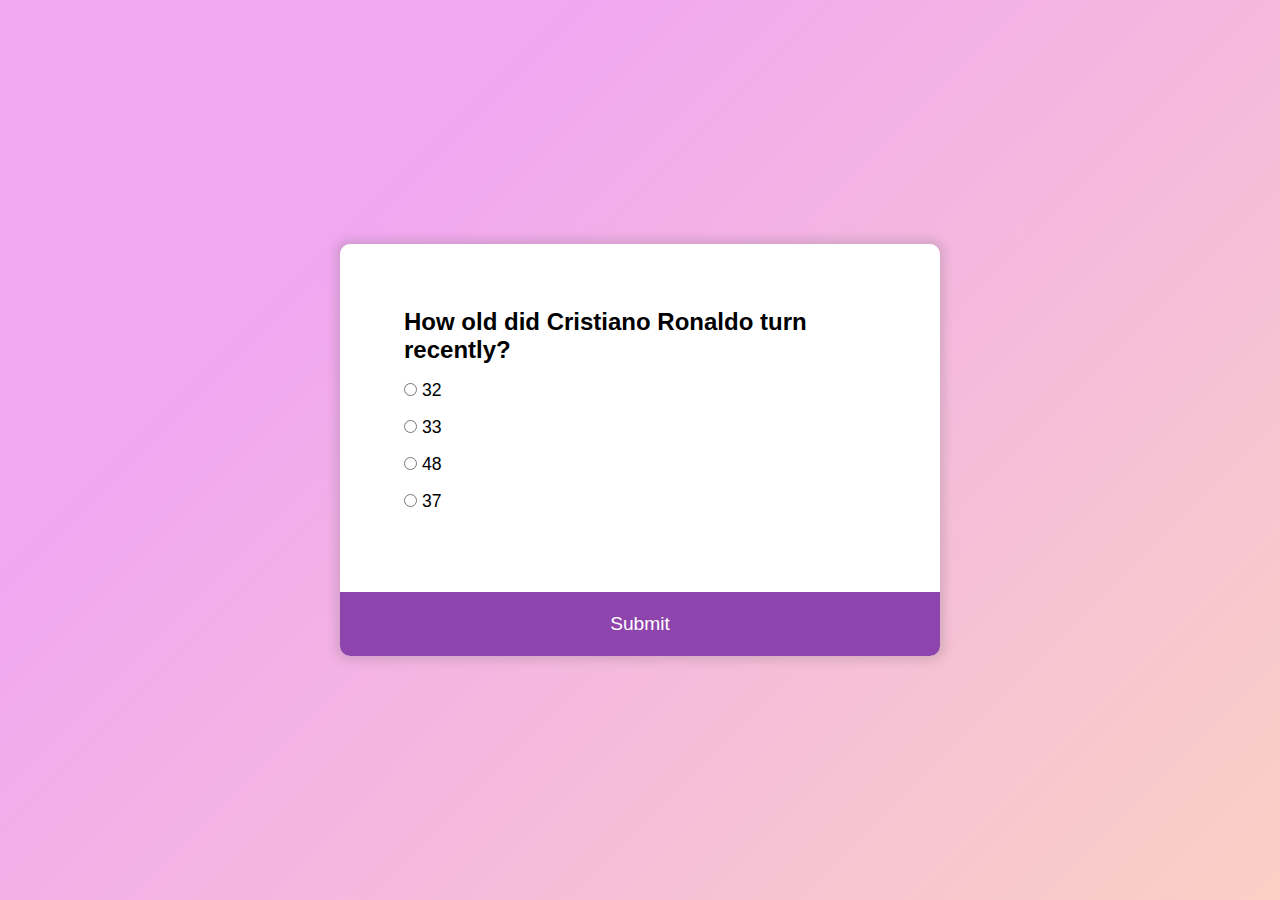
<file: index.html>
<!DOCTYPE html>
<html lang="en">
  <head>
    <meta charset="UTF-8" />
    <meta http-equiv="X-UA-Compatible" content="IE=edge" />
    <meta name="viewport" content="width=device-width, initial-scale=1.0" />
    <title>Document</title>
    <link rel="stylesheet" href="styles.css" />
  </head>
  <body>
    <div class="quiz-container">
        <div class="quiz-header">
      <h2 id="question">Question text</h2>
     
      <ul>
        <li>
          <input type="radio" class="answer" id="a" name="answer"/>
          <label id="a_text" for="a_text">Question</label>
        </li>
        <li>  <input type="radio" class="answer" id="b" name="answer"/>
          <label id="b_text" for="b_text">Question</label></li>

        <li>  <input type="radio" class="answer" id="c" name="answer"/>
          <label id="c_text" for="c_text">Question</label></li>

        <li>  <input type="radio" class="answer" id="d" name="answer"/>
          <label id="d_text" for="d_text">Question</label></li>
      </ul>
 </div>
      <button id="submit">Submit</button>
    </div>

    <script src="index.js"></script>
  </body>
</html>
</file>
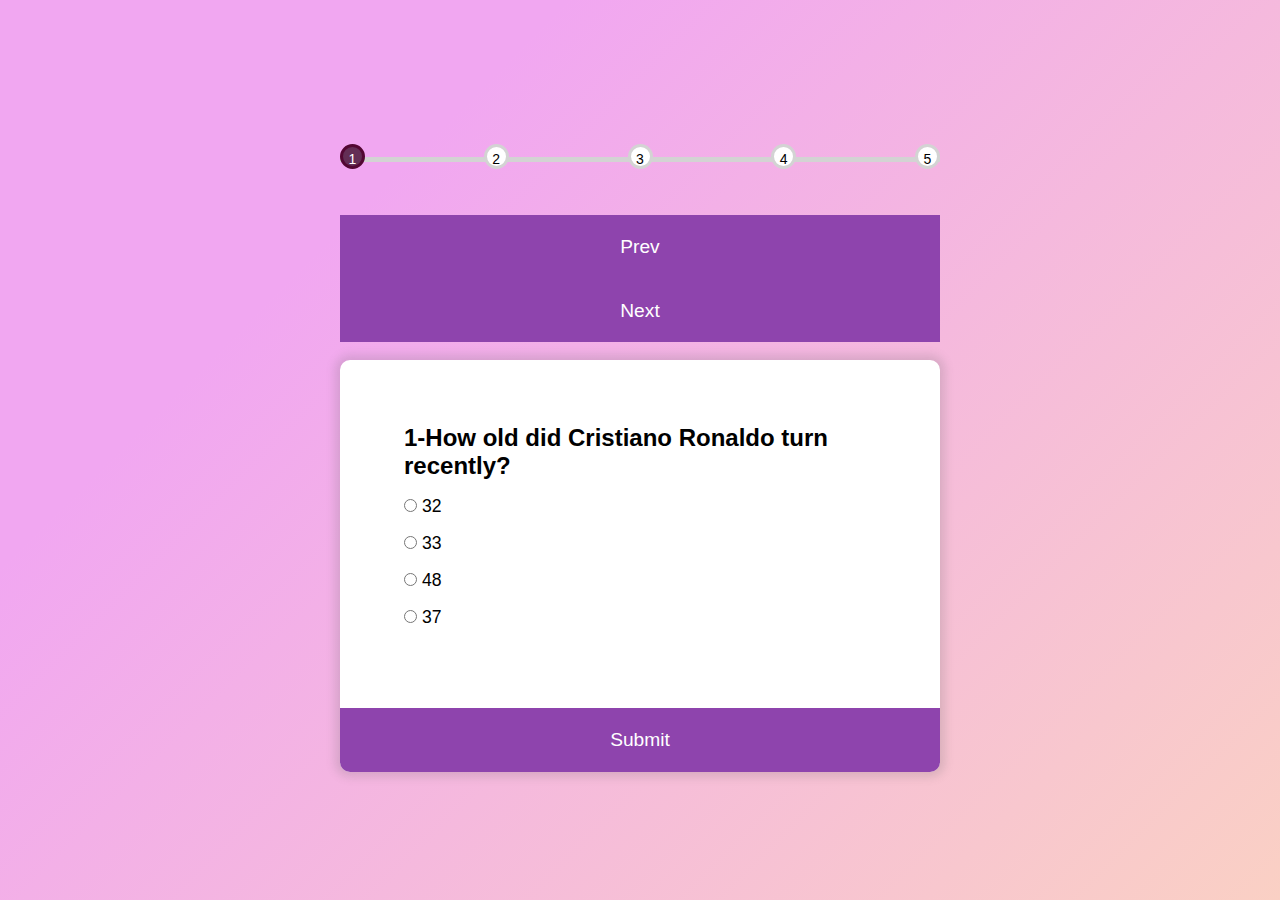
<file: Quiz-App-master/index.html>
<!DOCTYPE html>
<html lang="en">
  <head>
    <meta charset="UTF-8" />
    <meta http-equiv="X-UA-Compatible" content="IE=edge" />
    <meta name="viewport" content="width=device-width, initial-scale=1.0" />
    <title>Document</title>
    <link rel="stylesheet" href="styles.css" />
  </head>
  <body>
    <div class="container">
    <div class="block1">
      <div id="progress">
        <div id="progress-bar"></div>
        <ul id="progress-num">
          <li class="step active">1</li>
          <li class="step">2</li>
          <li class="step">3</li>
          <li class="step">4</li>
          <li class="step">5</li>
        </ul>
      </div>
      <button id="progress-prev" class="btn" disabled>Prev</button>
      <button id="progress-next" class="btn">Next</button>
    </div>
    <br />

    <div class="block2">
    <div class="quiz-container">
        <div class="quiz-header">
      <h2 id="question">Question text</h2>     
      <ul>
        <li>
          <input type="radio" class="answer" id="a" name="answer"/>
          <label id="a_text" for="a_text">Question</label>
        </li>
        <li>  <input type="radio" class="answer" id="b" name="answer"/>
          <label id="b_text" for="b_text">Question</label></li>

        <li>  <input type="radio" class="answer" id="c" name="answer"/>
          <label id="c_text" for="c_text">Question</label></li>

        <li>  <input type="radio" class="answer" id="d" name="answer"/>
          <label id="d_text" for="d_text">Question</label></li>
      </ul>
 </div>
      <button id="submit">Submit</button></button>
    </div></div>
    
    <script src="index.js"></script>
    


  </div>
  </body>
</html>
</file>
<file: styles.css>
*{
    margin: 0;
    padding: 0;
    box-sizing: border-box;
}
body{
    background-color: #ffff;
    font-family: "Poppins",sans-serif;
    background-color: #fad0c4;
background-image: linear-gradient(315deg, #fad0c4 0%, #f1a7f1 74%);
height:100vh;
display:flex;
justify-content:center;
align-items:center;
}
/* here body is the parent element so we use flex there */
.quiz-container{
    background: #ffff;
    /* padding: 2% 3%; */
    border-radius: 10px;
    box-shadow: 0 0 10px 5px rgba(100,100,100,0.2);
    width: 600px;
    max-width: 100%;
    overflow:hidden;

}
.quiz-header{
    padding: 4rem;
}
ul li{
    margin: 1rem 0;
    font-size:1.1rem;
    
}
ul li label{
    cursor:pointer;
}
input{
    cursor:pointer;
}
h2{
margin-bottom: 0.5rem;
font-weight:bold;
}
ul{
    list-style-type:none;
    padding: 0;
}
button{
    background-color: #8e44ad;
    width:100%;
    padding: 2rem;
    display:block;
    color:white;
    font-family: inherit;
    border:none;
    font-size: 1.2rem;
    padding: 1.3rem;
}
button:hover{
    background-color:#732d91;
    cursor:pointer;
}
</file>
<file: Quiz-App-master/styles.css>
*{
    margin: 0;
    padding: 0;
    box-sizing: border-box;
}
body{
    background-color: #ffff;
    font-family: "Poppins",sans-serif;
    background-color: #fad0c4;
background-image: linear-gradient(315deg, #fad0c4 0%, #f1a7f1 74%);
height:100vh;
display:flex;
justify-content:center;
align-items:center;
}
/* here body is the parent element so we use flex there */
.quiz-container{
    background: #ffff;
    /* padding: 2% 3%; */
    border-radius: 10px;
    box-shadow: 0 0 10px 5px rgba(100,100,100,0.2);
    width: 600px;
    max-width: 100%;
    overflow:hidden;

}
.quiz-header{
    padding: 4rem;
}
ul li{
    margin: 1rem 0;
    font-size:1.1rem;
    
}
ul li label{
    cursor:pointer;
}
input{
    cursor:pointer;
}
h2{
margin-bottom: 0.5rem;
font-weight:bold;
}
ul{
    list-style-type:none;
    padding: 0;
}
button{
    background-color: #8e44ad;
    width:100%;
    padding: 2rem;
    display:block;
    color:white;
    font-family: inherit;
    border:none;
    font-size: 1.2rem;
    padding: 1.3rem;
}
button:hover{
    background-color:#773f5e;
    cursor:pointer;
}




#progress {
    position: relative;
    margin-bottom: 30px;   
  }

  #progress-bar {
    position: absolute;
    background: rgb(126, 21, 126);
    height: 5px;
    width: 0%;
    top: 50%;
    left: 0;
  }
  #progress-num {
    margin: 0;
    padding: 0;
    list-style: none;
    display: flex;
    justify-content: space-between;
  }
  #progress-num::before {
    content: "";
    background-color: lightgray;
    position: absolute;
    top: 50%;
    left: 0;
    height: 5px;
    width: 100%;
    z-index: -1;
  }
  #progress-num .step {
    border: 3px solid lightgray;
    border-radius: 100%;
    width: 25px;
    height: 25px;
    line-height: 25px;
    text-align: center;
    background-color: #fff;
    font-family: sans-serif;
    font-size: 14px;    
    position: relative;
    z-index: 1;
  }
  #progress-num .step.active {
    border-color: rgb(83, 7, 51);
    background-color: rgb(99, 46, 85);
    color: #fff;
  }
</file>
